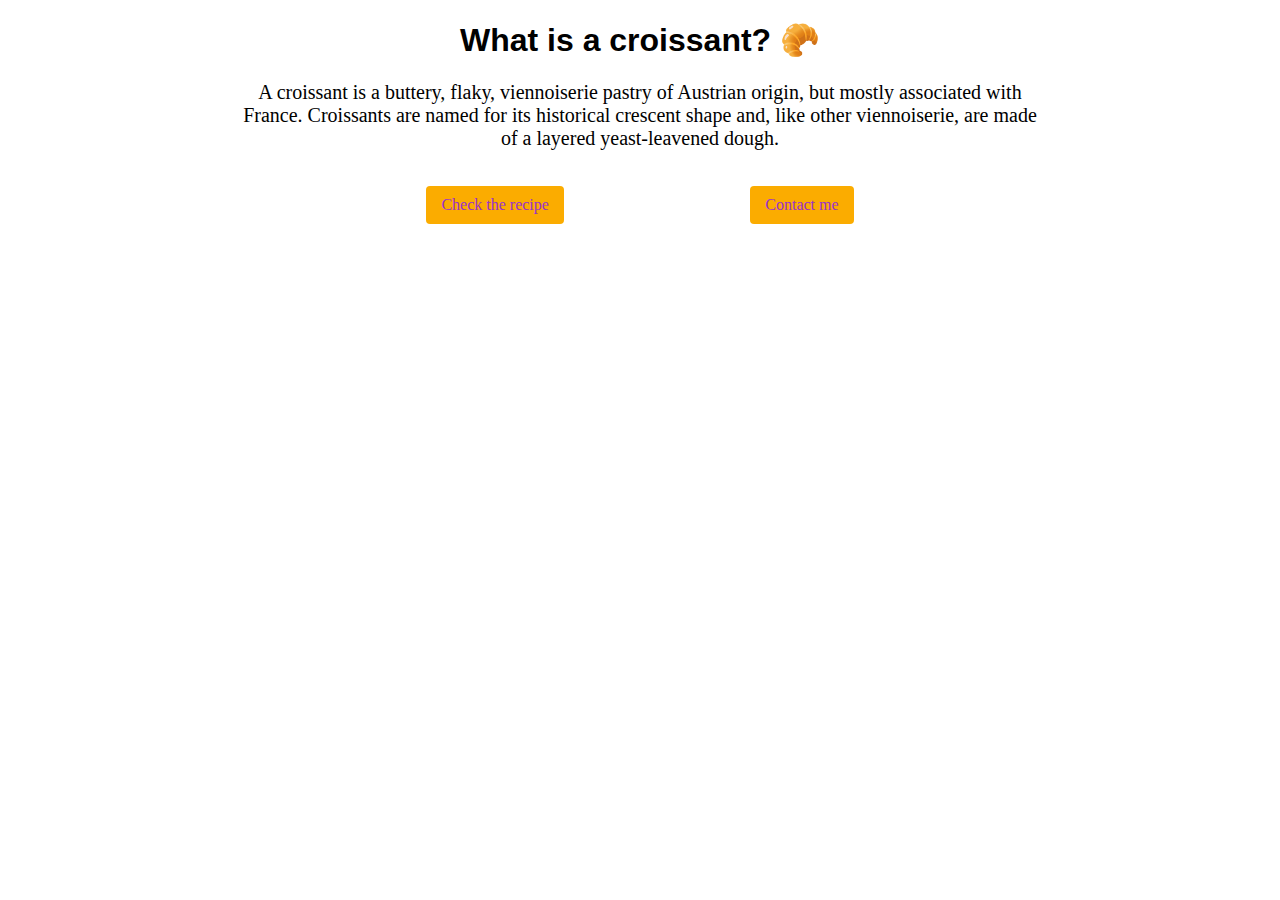
<file: index.html>
<!DOCTYPE html>
<html lang="en">
  <head>
    <meta charset="UTF-8" />
    <meta http-equiv="X-UA-Compatible" content="IE=edge" />
    <meta name="viewport" content="width=device-width, initial-scale=1.0" />
    <meta
      name="description"
      content="The relatable source to know everything about the croissant, from its origins to its evolutions today, including a perfect recipe for all."
    />
    <title>Know everything about croissants 🥐 | Croissant</title>
    <link href="/src/style.css" rel="stylesheet" />
  </head>
  <body>
    <div class="background">
      <h1>What is a croissant? 🥐</h1>
      <h2>
        A croissant is a buttery, flaky, viennoiserie pastry of Austrian origin,
        but mostly associated with France. Croissants are named for its
        historical crescent shape and, like other viennoiserie, are made of a
        layered yeast-leavened dough.
      </h2>
      <div class="navigation">
        <a href="/photo.html" title="Recipe of the croissant"
          >Check the recipe</a
        >
        <a href="/contact.html" title="Contact">Contact me</a>
      </div>
    </div>
  </body>
</html>
</file>
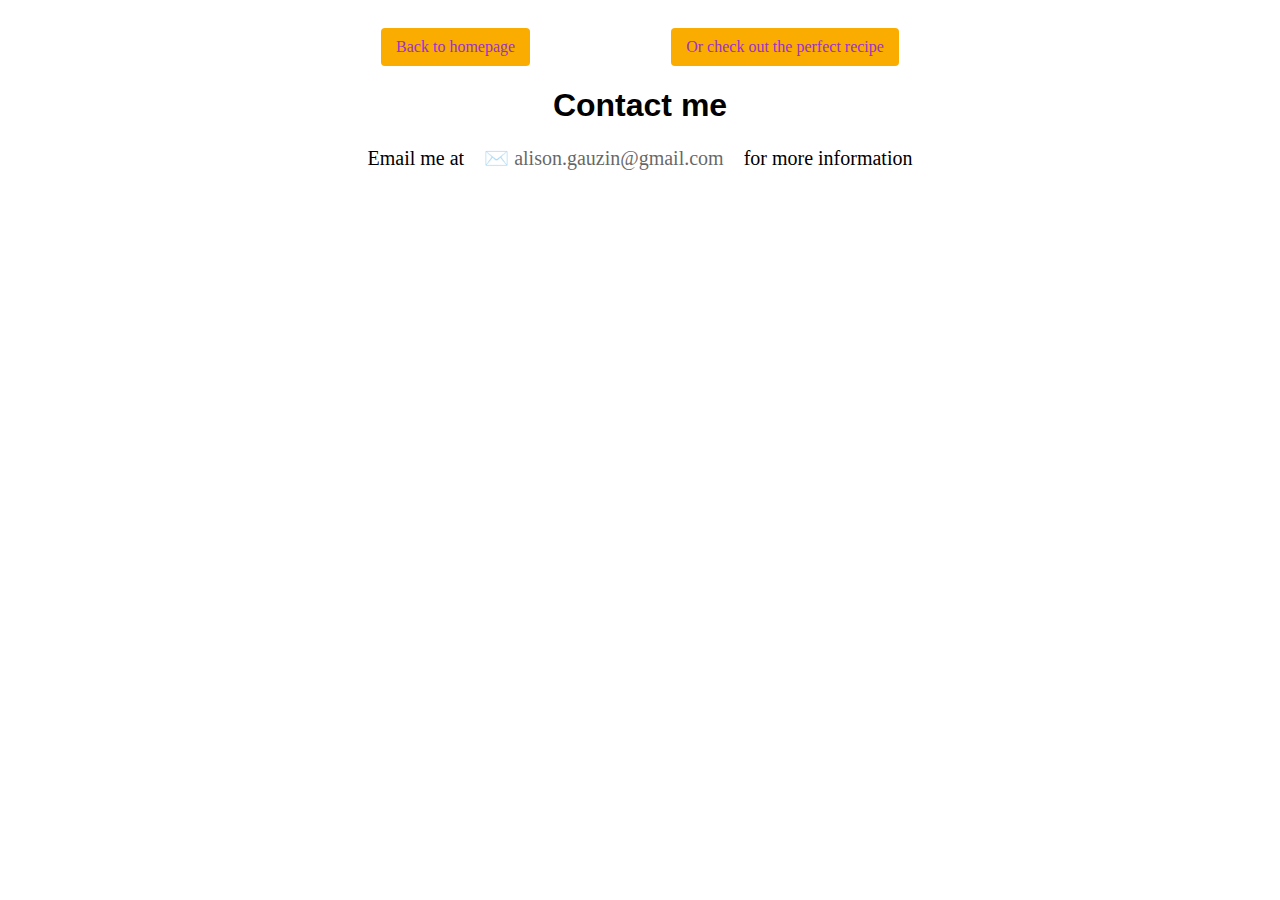
<file: contact.html>
<!DOCTYPE html>
<html lang="en">
  <head>
    <meta charset="UTF-8" />
    <meta http-equiv="X-UA-Compatible" content="IE=edge" />
    <meta name="viewport" content="width=device-width, initial-scale=1.0" />
    <meta name="description" content="Contact for more information" />
    <title>Contact</title>
    <link href="/src/style.css" rel="stylesheet" />
  </head>
  <body>
    <div class="background">
      <div class="navigation">
        <a href="/" title="homepage">Back to homepage</a>
        <a href="/photo.html" title="Recipe">Or check out the perfect recipe</a>
      </div>
      <h1>Contact me</h1>
      <h2>
        Email me at
        <a
          href="mailto:alison.gauzin@gmail.com"
          target="_blank"
          class="email-link"
          title="Send an email"
          >✉️ alison.gauzin@gmail.com</a
        >
        for more information
      </h2>
    </div>
  </body>
</html>
</file>
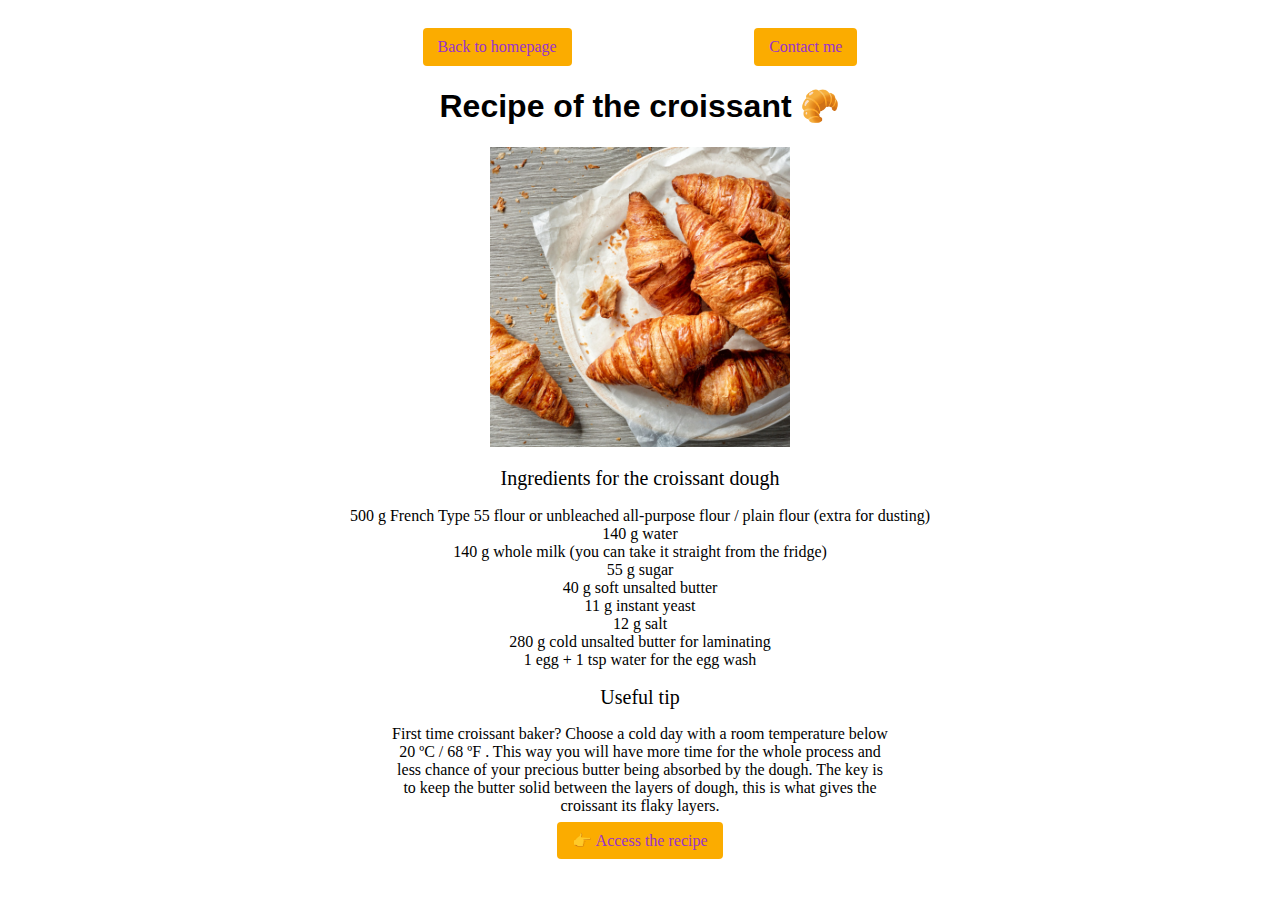
<file: photo.html>
<!DOCTYPE html>
<html lang="en">
  <head>
    <meta charset="UTF-8" />
    <meta http-equiv="X-UA-Compatible" content="IE=edge" />
    <meta name="viewport" content="width=device-width, initial-scale=1.0" />
    <meta
      name="description"
      content="The perfect recipe to make a real croissant"
    />
    <title>Recipe of the traditional croissant</title>
    <link href="/src/style.css" rel="stylesheet" />
  </head>
  <body>
    <div class="background">
      <div class="navigation">
        <a href="/" title="Homepage">Back to homepage</a>
        <a href="/contact.html" title="Contact">Contact me</a>
      </div>
      <h1>Recipe of the croissant 🥐</h1>
      <img
        src="/images/croissant.jpg"
        rel="Multiple croissants"
        width="300px"
      />
      <br />
      <h2><strong>Ingredients for the croissant dough</strong></h2>
      <ul>
        <li>
          500 g French Type 55 flour or unbleached all-purpose flour / plain
          flour (extra for dusting)
        </li>
        <li>140 g water</li>
        <li>140 g whole milk (you can take it straight from the fridge)</li>
        <li>55 g sugar</li>
        <li>40 g soft unsalted butter</li>
        <li>11 g instant yeast</li>
        <li>12 g salt</li>
        <li>280 g cold unsalted butter for laminating</li>
        <li>1 egg + 1 tsp water for the egg wash</li>
      </ul>
      <h2><strong>Useful tip</strong></h2>
      <div class="description">
        <p>
          First time croissant baker? Choose a cold day with a room temperature
          below 20 ºC / 68 ºF . This way you will have more time for the whole
          process and less chance of your precious butter being absorbed by the
          dough. The key is to keep the butter solid between the layers of
          dough, this is what gives the croissant its flaky layers.
        </p>
      </div>
      <a
        href="https://www.weekendbakery.com/posts/classic-french-croissant-recipe/"
        title="Weekendbakery.com"
        >👉 Access the recipe</a
      >
    </div>
  </body>
</html>
</file>
<file: src/style.css>
body {
  background: EFE6E0;
  text-align: center;
}

.background {
  max-width: 800px;
  margin: 0 auto;
}

h1 {
  font-family: Impact, Haettenschweiler, "Arial Narrow Bold", sans-serif;
}

h2 {
  font-weight: lighter;
  font-size: 20px;
}

a {
  text-decoration: none;
  color: darkorchid;
  background: #fbac00;
  padding: 10px 15px;
  border-radius: 4px;
  margin-top: 20px;
}

ul {
  padding: 0;
}

li {
  list-style-type: none;
  margin: 0;
  padding: 0;
}

.navigation {
  display: flex;
  justify-content: space-evenly;
}

.email-link {
  background: none;
  color: black;
  opacity: 0.6;
}

.description {
  max-width: 500px;
  display: block;
  margin: 0 auto;
  text-align: center;
}
</file>
